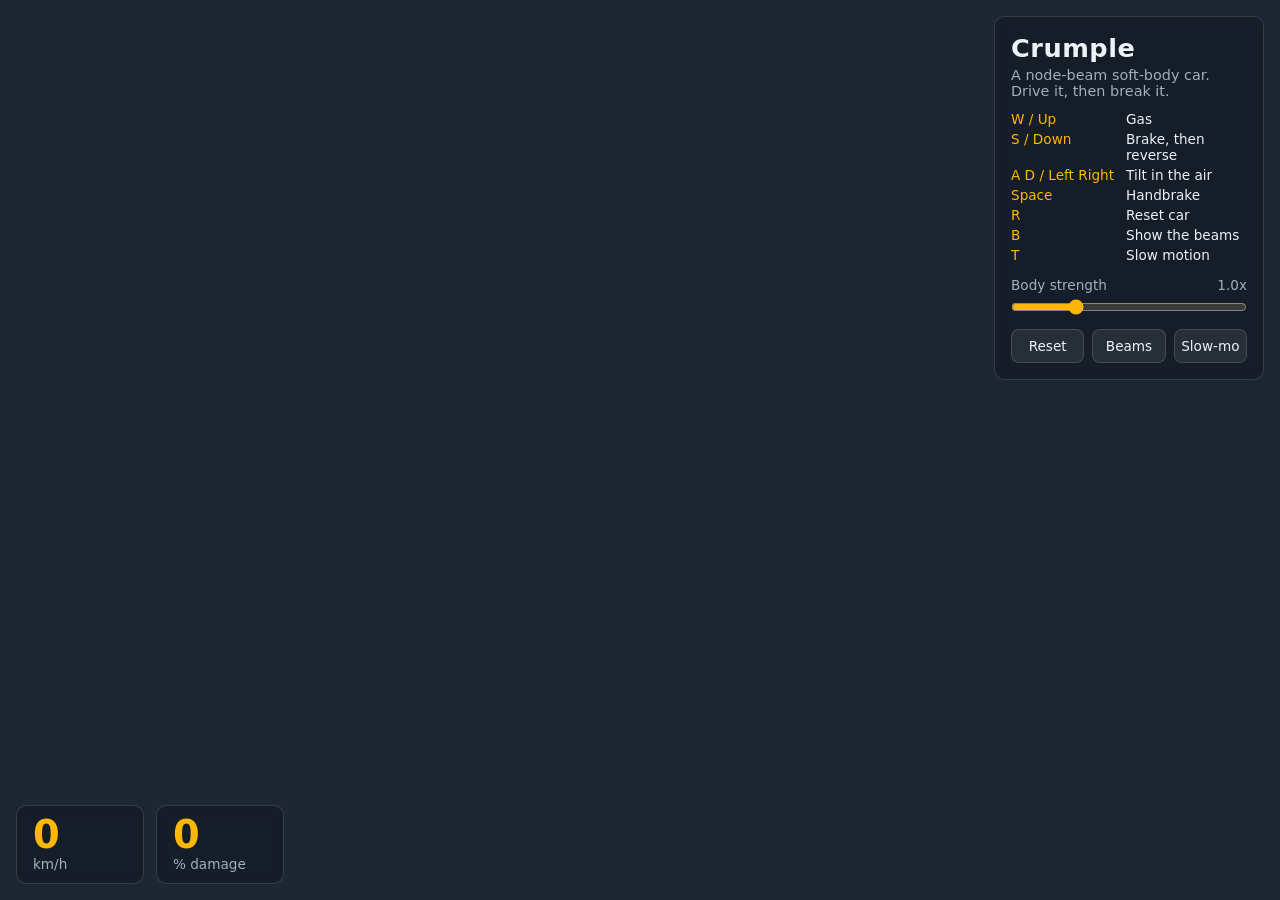
<file: index (1).html>
<!DOCTYPE html>
<html lang="en">
<head>
  <meta charset="UTF-8">
  <meta name="viewport" content="width=device-width, initial-scale=1">
  <title>Crumple - Soft-Body Driving Sandbox</title>
  <link rel="stylesheet" href="style.css">
</head>
<body>
  <canvas id="game"></canvas>

  <div id="gauges">
    <div class="gauge"><b id="speed">0</b><span>km/h</span></div>
    <div class="gauge"><b id="dmg">0</b><span>% damage</span></div>
  </div>

  <aside id="panel">
    <h1>Crumple</h1>
    <p class="sub">A node-beam soft-body car. Drive it, then break it.</p>

    <dl class="keys">
      <dt>W / Up</dt><dd>Gas</dd>
      <dt>S / Down</dt><dd>Brake, then reverse</dd>
      <dt>A D / Left Right</dt><dd>Tilt in the air</dd>
      <dt>Space</dt><dd>Handbrake</dd>
      <dt>R</dt><dd>Reset car</dd>
      <dt>B</dt><dd>Show the beams</dd>
      <dt>T</dt><dd>Slow motion</dd>
    </dl>

    <label for="strength">Body strength <output id="strengthOut">1.0x</output></label>
    <input id="strength" type="range" min="0.3" max="3" step="0.1" value="1">

    <div class="row">
      <button id="resetBtn" type="button">Reset</button>
      <button id="beamBtn" type="button">Beams</button>
      <button id="slowBtn" type="button">Slow-mo</button>
    </div>
  </aside>

  <script src="script.js"></script>
</body>
</html>
</file>
<file: style.css>
:root {
  --ink: #1d2733;
  --panel: rgba(20, 28, 38, 0.82);
  --text: #eef2f6;
  --muted: #9fb0c0;
  --accent: #ffb703;
  --line: rgba(255, 255, 255, 0.14);
}

* { box-sizing: border-box; }

html, body {
  margin: 0;
  height: 100%;
  overflow: hidden;
  background: var(--ink);
  color: var(--text);
  font-family: "Trebuchet MS", "Segoe UI", system-ui, sans-serif;
}

#game {
  position: fixed;
  inset: 0;
  width: 100%;
  height: 100%;
  display: block;
}

#gauges {
  position: fixed;
  left: 16px;
  bottom: 16px;
  display: flex;
  gap: 12px;
}

.gauge {
  min-width: 128px;
  padding: 10px 16px;
  background: var(--panel);
  border: 1px solid var(--line);
  border-radius: 10px;
  backdrop-filter: blur(6px);
}

.gauge b {
  display: block;
  font-size: 2.4rem;
  line-height: 1;
  font-variant-numeric: tabular-nums;
  color: var(--accent);
}

.gauge span {
  font-size: 0.85rem;
  color: var(--muted);
}

#panel {
  position: fixed;
  top: 16px;
  right: 16px;
  width: 270px;
  max-width: calc(100vw - 32px);
  padding: 16px;
  background: var(--panel);
  border: 1px solid var(--line);
  border-radius: 10px;
  backdrop-filter: blur(6px);
}

#panel h1 {
  margin: 0;
  font-size: 1.6rem;
  letter-spacing: 0.02em;
}

.sub {
  margin: 4px 0 12px;
  font-size: 0.9rem;
  color: var(--muted);
}

.keys {
  display: grid;
  grid-template-columns: auto 1fr;
  gap: 4px 12px;
  margin: 0 0 14px;
  font-size: 0.85rem;
}

.keys dt { color: var(--accent); white-space: nowrap; }
.keys dd { margin: 0; color: var(--text); }

label {
  display: flex;
  justify-content: space-between;
  font-size: 0.85rem;
  color: var(--muted);
}

input[type="range"] {
  width: 100%;
  margin: 6px 0 14px;
  accent-color: var(--accent);
}

.row { display: flex; gap: 8px; }

button {
  flex: 1;
  padding: 8px 6px;
  font: inherit;
  font-size: 0.85rem;
  color: var(--text);
  background: rgba(255, 255, 255, 0.08);
  border: 1px solid var(--line);
  border-radius: 8px;
  cursor: pointer;
}

button:hover { background: rgba(255, 255, 255, 0.16); }
button.on { background: var(--accent); color: #1b1b1b; border-color: var(--accent); }

button:focus-visible,
input:focus-visible {
  outline: 2px solid var(--accent);
  outline-offset: 2px;
}

@media (max-width: 640px) {
  #panel { width: 200px; padding: 12px; }
  .keys { display: none; }
  .gauge b { font-size: 1.8rem; }
  .gauge { min-width: 100px; }
}
</file>
